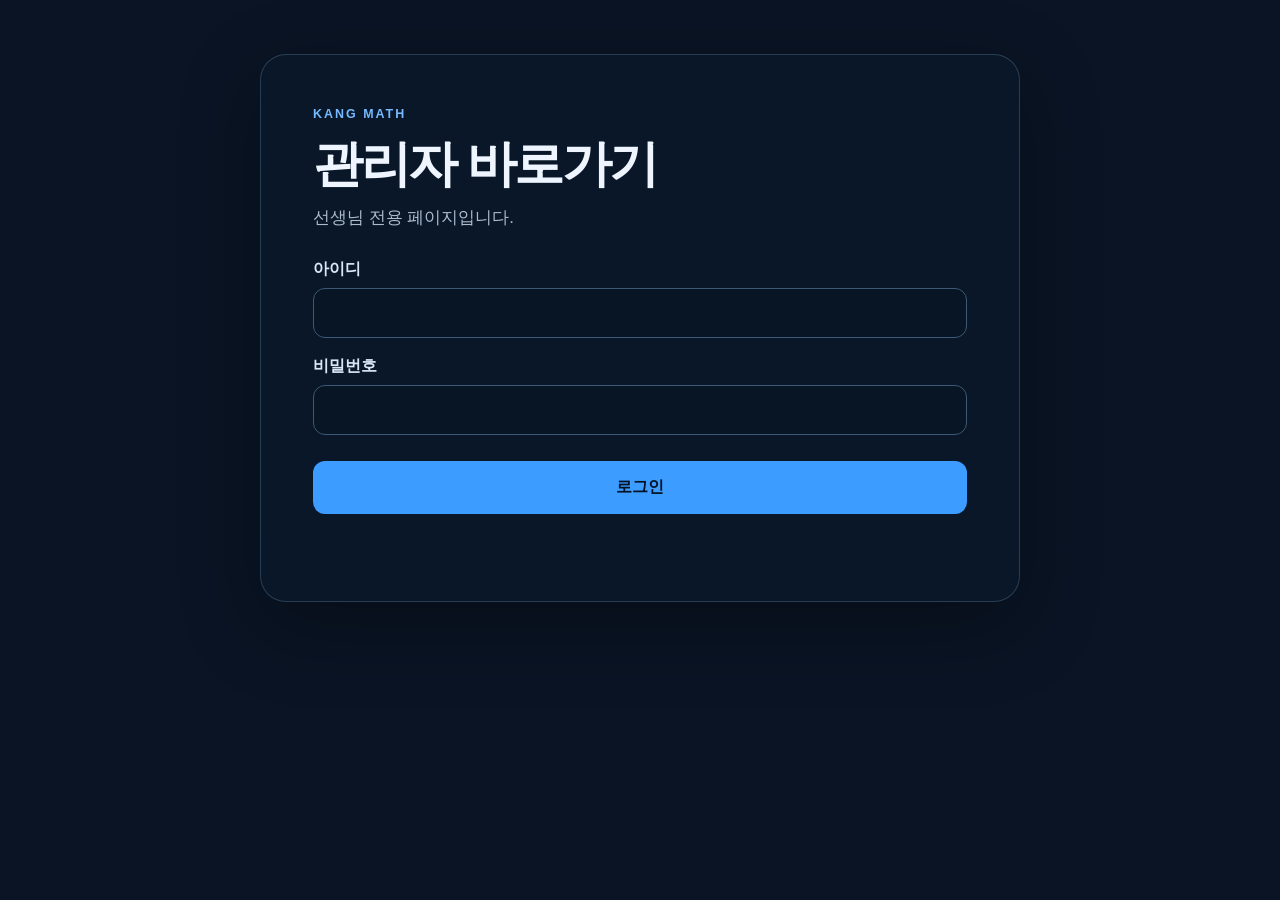
<file: admin/index.html>
<!DOCTYPE html>
<html lang="ko">
<head>
  <meta charset="UTF-8">
  <meta name="viewport" content="width=device-width, initial-scale=1.0">
  <meta name="robots" content="noindex, nofollow">
  <title>강석수학 관리자</title>
  <link rel="stylesheet" href="./admin.css">
</head>
<body>
  <main class="admin-shell">
    <section class="card" id="login-card" aria-labelledby="login-title">
      <div class="eyebrow">KANG MATH</div>
      <h1 id="login-title">관리자 바로가기</h1>
      <p class="intro">선생님 전용 페이지입니다.</p>
      <form id="login-form" novalidate>
        <label for="username">아이디</label>
        <input id="username" name="username" autocomplete="username" required>
        <label for="password">비밀번호</label>
        <input id="password" name="password" type="password" autocomplete="current-password" required>
        <button type="submit">로그인</button>
        <p class="message" id="login-message" role="alert" aria-live="polite"></p>
      </form>
    </section>

    <section class="card dashboard" id="dashboard" hidden aria-labelledby="dashboard-title">
      <div class="dashboard-top">
        <h1 id="dashboard-title"><span class="brand">KANG MATH</span>관리자 메뉴</h1>
        <button class="logout" id="logout" type="button">로그아웃</button>
      </div>

      <div class="groups">

      <section class="group g-make" aria-labelledby="group-make">
        <h2 class="group-title" id="group-make"><span>01</span>수업 자료 만들기</h2>
        <div class="link-grid">
          <a class="link-card" href="https://test.kangmath.com/" target="_blank" rel="noopener noreferrer">
            <span class="card-top"><strong>테스트지 만들기</strong></span>
            <span class="domain">test.kangmath.com</span>
            <svg class="ext" viewBox="0 0 16 16" aria-hidden="true" focusable="false"><path d="M5 11 11 5M6 5h5v5" fill="none" stroke="currentColor" stroke-width="1.6" stroke-linecap="round" stroke-linejoin="round"/></svg>
          </a>
          <a class="link-card" href="https://fix.kangmath.com/" target="_blank" rel="noopener noreferrer">
            <span class="card-top"><strong>오답노트 만들기</strong></span>
            <span class="domain">fix.kangmath.com</span>
            <svg class="ext" viewBox="0 0 16 16" aria-hidden="true" focusable="false"><path d="M5 11 11 5M6 5h5v5" fill="none" stroke="currentColor" stroke-width="1.6" stroke-linecap="round" stroke-linejoin="round"/></svg>
          </a>
          <a class="link-card" href="https://twin.kangmath.com/" target="_blank" rel="noopener noreferrer">
            <span class="card-top"><strong>변형문제</strong></span>
            <span class="domain">twin.kangmath.com</span>
            <svg class="ext" viewBox="0 0 16 16" aria-hidden="true" focusable="false"><path d="M5 11 11 5M6 5h5v5" fill="none" stroke="currentColor" stroke-width="1.6" stroke-linecap="round" stroke-linejoin="round"/></svg>
          </a>
        </div>
      </section>

      <section class="group g-family" aria-labelledby="group-family">
        <h2 class="group-title" id="group-family"><span>02</span>학생 · 학부모</h2>
        <div class="link-grid">
          <a class="link-card" href="https://board.kangmath.com/" target="_blank" rel="noopener noreferrer">
            <span class="card-top"><strong>동영상추적하기</strong></span>
            <span class="domain">board.kangmath.com</span>
            <svg class="ext" viewBox="0 0 16 16" aria-hidden="true" focusable="false"><path d="M5 11 11 5M6 5h5v5" fill="none" stroke="currentColor" stroke-width="1.6" stroke-linecap="round" stroke-linejoin="round"/></svg>
          </a>
          <a class="link-card is-trial" href="https://kangmath-parent-dashboard.vercel.app/" target="_blank" rel="noopener noreferrer">
            <span class="card-top"><strong>학부모 대시보드</strong><span class="status trial">테스트</span></span>
            <span class="domain">kangmath-parent-dashboard.vercel.app</span>
            <svg class="ext" viewBox="0 0 16 16" aria-hidden="true" focusable="false"><path d="M5 11 11 5M6 5h5v5" fill="none" stroke="currentColor" stroke-width="1.6" stroke-linecap="round" stroke-linejoin="round"/></svg>
          </a>
        </div>
      </section>

      <section class="group g-site" aria-labelledby="group-site">
        <h2 class="group-title" id="group-site"><span>03</span>사이트</h2>
        <div class="link-grid">
          <a class="link-card" href="https://www.kangmath.com/" target="_blank" rel="noopener noreferrer">
            <span class="card-top"><strong>강석수학 홈페이지</strong></span>
            <span class="domain">www.kangmath.com</span>
            <svg class="ext" viewBox="0 0 16 16" aria-hidden="true" focusable="false"><path d="M5 11 11 5M6 5h5v5" fill="none" stroke="currentColor" stroke-width="1.6" stroke-linecap="round" stroke-linejoin="round"/></svg>
          </a>
          <a class="link-card" href="https://go.kangmath.com/" target="_blank" rel="noopener noreferrer">
            <span class="card-top"><strong>AI 고교추천</strong></span>
            <span class="domain">go.kangmath.com</span>
            <svg class="ext" viewBox="0 0 16 16" aria-hidden="true" focusable="false"><path d="M5 11 11 5M6 5h5v5" fill="none" stroke="currentColor" stroke-width="1.6" stroke-linecap="round" stroke-linejoin="round"/></svg>
          </a>
          <a class="link-card" href="https://sch.dasanmirae.co.kr/" target="_blank" rel="noopener noreferrer">
            <span class="card-top"><strong>우리아이고교찾기</strong></span>
            <span class="domain">sch.dasanmirae.co.kr</span>
            <svg class="ext" viewBox="0 0 16 16" aria-hidden="true" focusable="false"><path d="M5 11 11 5M6 5h5v5" fill="none" stroke="currentColor" stroke-width="1.6" stroke-linecap="round" stroke-linejoin="round"/></svg>
          </a>
          <a class="link-card" href="https://dic.dasanmirae.co.kr/" target="_blank" rel="noopener noreferrer">
            <span class="card-top"><strong>대입권장과목사전</strong></span>
            <span class="domain">dic.dasanmirae.co.kr</span>
            <svg class="ext" viewBox="0 0 16 16" aria-hidden="true" focusable="false"><path d="M5 11 11 5M6 5h5v5" fill="none" stroke="currentColor" stroke-width="1.6" stroke-linecap="round" stroke-linejoin="round"/></svg>
          </a>
          <a class="link-card" href="https://wiki.kangmath.com/" target="_blank" rel="noopener noreferrer">
            <span class="card-top"><strong>위키</strong></span>
            <span class="domain">wiki.kangmath.com</span>
            <svg class="ext" viewBox="0 0 16 16" aria-hidden="true" focusable="false"><path d="M5 11 11 5M6 5h5v5" fill="none" stroke="currentColor" stroke-width="1.6" stroke-linecap="round" stroke-linejoin="round"/></svg>
          </a>
        </div>
      </section>

      <section class="group g-local" aria-labelledby="group-local">
        <h2 class="group-title" id="group-local"><span>04</span>내 컴퓨터에서 하는 작업</h2>
        <ul class="local-list">
          <li>
            <span class="local-name">시험지클린 · 양식 맞추기</span>
            <button class="copy-path" type="button" data-path="D:\수학시험지_자동화" aria-label="D:\수학시험지_자동화 경로 복사"><code>D:\수학시험지_자동화</code><span class="copy-hint" aria-hidden="true">복사</span></button>
          </li>
          <li>
            <span class="local-name">핵심개념서 교재 · 내지 색감조절판</span>
            <button class="copy-path" type="button" data-path="D:\핵심개념서" aria-label="D:\핵심개념서 경로 복사"><code>D:\핵심개념서</code><span class="copy-hint" aria-hidden="true">복사</span></button>
          </li>
          <li>
            <span class="local-name">개별손풀이</span>
            <button class="copy-path" type="button" data-path="D:\개별손풀이" aria-label="D:\개별손풀이 경로 복사"><code>D:\개별손풀이</code><span class="copy-hint" aria-hidden="true">복사</span></button>
          </li>
        </ul>
        <p class="sr-only" id="copy-status" aria-live="polite"></p>
      </section>
      </div>
    </section>
  </main>
  <script src="./admin.js"></script>
  <script src="./copy-path.js"></script>
</body>
</html>
</file>
<file: admin/admin.css>
:root { color-scheme: dark; font-family: Pretendard, "Noto Sans KR", Arial, sans-serif; background: #07111f; color: #eef5ff; }
* { box-sizing: border-box; }
body { margin: 0; min-height: 100vh; background: #0a1424; }
.admin-shell { width: min(100% - 32px, 1080px); min-height: 100vh; margin: auto; display: grid; align-items: start; padding: clamp(24px, 6vh, 64px) 0 32px; }
.card { width: 100%; padding: clamp(28px, 6vw, 52px); border: 1px solid rgba(155, 194, 235, .22); border-radius: 26px; background: rgba(10, 24, 42, .88); box-shadow: 0 24px 80px rgba(0, 0, 0, .3); }
.eyebrow { color: #75baff; font-size: .78rem; font-weight: 800; letter-spacing: .16em; }
h1 { margin: 10px 0 8px; font-size: clamp(2rem, 5vw, 3.1rem); letter-spacing: -.05em; }
.intro { margin: 0 0 30px; color: #aabbd0; font-size: 1.05rem; }
label { display: block; margin: 18px 0 8px; color: #d9e8f8; font-weight: 700; }
input { width: 100%; padding: 15px 16px; border: 1px solid #3c5876; border-radius: 12px; background: #081525; color: #fff; font-size: 1rem; outline: none; }
input:focus { border-color: #69b6ff; box-shadow: 0 0 0 3px rgba(105,182,255,.16); }
form button, .logout { border: 0; border-radius: 12px; cursor: pointer; font-weight: 800; }
form button { width: 100%; margin-top: 26px; padding: 16px; background: #3c9cff; color: #031224; font-size: 1rem; }
form button:hover { background: #72baff; }
.message { min-height: 1.4em; margin: 14px 0 0; color: #ff9e9e; font-size: .95rem; }
#login-card { max-width: 760px; margin-inline: auto; }
[hidden] { display: none !important; }

/* 관리자 메뉴: 노트북 가독성을 위해 글자·카드·여백을 기존 대비 30% 확대 */
.admin-shell:has(#dashboard:not([hidden])) {
  grid-template-columns: minmax(0, 1fr);
  width: min(100% - 52px, 1274px);
  padding: clamp(26px, 4vh, 46.8px) 0 31.2px;
}
.dashboard {
  min-width: 0;
  --text: #e5ebf3;
  --text-muted: #a9b8cb;
  padding: 26px;
  border: 1.3px solid #34445f;
  border-radius: 26px;
  background: #0e1829;
  box-shadow: 0 31.2px 83.2px #030a1433;
}
.sr-only { position: absolute; width: 1.3px; height: 1.3px; margin: -1.3px; padding: 0; overflow: hidden; clip: rect(0 0 0 0); white-space: nowrap; border: 0; }
.dashboard-top {
  display: flex;
  align-items: center;
  justify-content: flex-start;
  gap: 15.6px;
  margin-bottom: 23.4px;
  padding-bottom: 20.8px;
  border-bottom: 1.3px solid #ffffff12;
}
.dashboard h1 { display: flex; align-items: center; gap: 15.6px; margin: 0; padding: 11.7px 18.2px; border: 1.3px solid #486a97; border-radius: 11.7px; background: #213c60; color: #f0f4fa; font-size: 28.6px; font-weight: 800; line-height: 1.25; letter-spacing: -.04em; }
.brand { padding-right: 15.6px; border-right: 1.3px solid #bbcde344; color: #bbcde3; font-size: 13px; font-weight: 800; letter-spacing: .15em; }
.dashboard .logout { flex-shrink: 0; padding: 10.4px 15.6px; border: 1.3px solid #405066; border-radius: 10.4px; background: #1c2838; color: #c4cfdd; font-size: 15.6px; font-weight: 600; white-space: nowrap; transition: background-color .16s ease, color .16s ease; }
.dashboard .logout:hover { background: #29394e; color: #f0f4fa; }
.groups { --gap: 18px; display: flex; flex-wrap: wrap; align-items: flex-start; gap: 28px 40px; }
.g-site, .g-local { flex-basis: 100%; }
/* 어두운 화면 위에 구분되는 중간 밝기의 영역색과 진한 글자를 사용한다. */
.group { --text: #101824; --text-muted: #182230; --accent: #639fe8; --accent-rgb: 99,159,232; --badge: #294f80; --surface: #1a2d44; --surface-hover: #243c57; --heading: var(--accent); display: flex; flex-direction: column; min-width: 0; max-width: 100%; }
.g-make { --accent: #e6a3bd; --accent-rgb: 230,163,189; --badge: #704156; --surface: #cba2b3; --surface-hover: #d5adbe; }
.g-family { --accent: #4dbd9c; --accent-rgb: 77,189,156; --badge: #235d4d; --surface: #669f97; --surface-hover: #72aba3; }
.g-site { --accent: #aa87d9; --accent-rgb: 170,135,217; --badge: #51406e; --surface: #9183ad; --surface-hover: #9e90b9; }
.g-local { --accent: #d99a58; --accent-rgb: 217,154,88; --badge: #6b4827; --surface: #b6945d; --surface-hover: #c1a06a; }
.group-title { display: flex; align-items: center; gap: 11.7px; margin: 0 0 10.4px; color: var(--heading); font-size: 18.2px; font-weight: 700; line-height: 28.6px; letter-spacing: -.02em; }
.group-title span { display: inline-flex; align-items: center; justify-content: center; min-width: 32.5px; height: 28.6px; border: 1.3px solid rgba(var(--accent-rgb), .4); border-radius: 7.8px; background: var(--badge); color: #e5ebf3; font-size: 13px; font-weight: 800; letter-spacing: .04em; }
/* 각 상자는 내용 너비만 사용하며 남는 공간으로 늘어나지 않는다. */
.link-grid, .local-list { display: flex; flex-wrap: wrap; align-items: flex-start; gap: var(--gap); margin: 0; padding: 0; list-style: none; }
.link-card, .local-list li { position: relative; display: flex; flex: 0 1 auto; flex-direction: column; justify-content: center; gap: 1.3px; width: max-content; max-width: 100%; min-width: 0; padding: 9.1px 13px; border: 1.3px solid rgba(var(--accent-rgb), .35); border-radius: 10.4px; background: var(--surface); }
.link-card { color: var(--text); text-decoration: none; transition: border-color .16s ease, background-color .16s ease, box-shadow .16s ease; }
.link-card:hover { border-color: rgba(var(--accent-rgb), .7); background: var(--surface-hover); }
.link-card:active { background: var(--surface); }
.link-card::after { content: ''; position: absolute; inset: 0; border-radius: inherit; background: radial-gradient(circle at var(--click-x, 50%) var(--click-y, 50%), #ffffff14, transparent 55%); opacity: 0; transition: opacity .2s ease; pointer-events: none; }
.link-card.clicked::after { opacity: 1; }
.card-top { display: flex; align-items: center; justify-content: space-between; gap: 7.8px; min-width: 0; padding-right: 19.5px; }
.link-card.is-trial .card-top { padding-right: 0; }
.link-card strong, .local-name { color: var(--text); font-size: 18.2px; font-weight: 650; line-height: 26px; letter-spacing: -.035em; overflow-wrap: anywhere; }
.link-card .domain { min-width: 0; color: var(--text-muted); font-size: 14.95px; font-weight: 400; line-height: 19.5px; overflow-wrap: anywhere; }
.link-card.is-trial .domain { font-size: 14.3px; }
.ext { position: absolute; top: 13px; right: 11.7px; width: 15.6px; height: 15.6px; color: var(--text-muted); transition: color .16s ease; }
.link-card.is-trial .ext { display: none; }
.link-card:hover .ext { color: var(--text); }
.status { display: inline-flex; flex-shrink: 0; align-items: center; padding: 1.3px 6.5px; border: 1.3px solid #79653e; border-radius: 6.5px; background: #3b3221; color: #d8be87; font-size: 13px; font-weight: 600; line-height: 19.5px; white-space: nowrap; }
.copy-path { display: inline-flex; align-items: center; justify-content: space-between; gap: 10.4px; width: 100%; min-width: 0; margin: 0; padding: 0; border: 0; border-radius: 3.9px; background: transparent; color: var(--text-muted); font: inherit; text-align: left; cursor: copy; }
.copy-path code { min-width: 0; font-family: Consolas, "D2Coding", monospace; font-size: 14.95px; line-height: 19.5px; overflow-wrap: anywhere; }
.copy-hint { flex-shrink: 0; color: var(--text-muted); font-size: 13px; font-weight: 500; }
.copy-path:hover, .copy-path:hover .copy-hint { color: var(--text); }
.copy-path.copied, .copy-path.copied .copy-hint { color: #103326; }
.copy-path.failed .copy-hint { color: #581421; }
.link-card:focus-visible, .copy-path:focus-visible, .dashboard .logout:focus-visible { outline: 2.6px solid #90b8e5; outline-offset: 5.2px; }
@media (max-width: 780px) {
  .admin-shell:has(#dashboard:not([hidden])) { width: calc(100% - 31.2px); padding: 20.8px 0; }
  .dashboard { padding: 23.4px 18.2px; border-radius: 20.8px; }
  .dashboard-top { gap: 13px; margin-bottom: 26px; padding-bottom: 20.8px; }
  .dashboard h1 { flex-direction: column; align-items: flex-start; gap: 3.9px; padding: 10.4px 14.3px; font-size: 26px; }
  .brand { padding: 0; border: 0; font-size: 13px; }
  .groups { gap: 28px; }
  .group-title { font-size: 16.9px; }
}
@media (max-width: 420px) {
  .dashboard-top { flex-wrap: wrap; }
}
@media (prefers-reduced-motion: reduce) {
  .link-card, .link-card::after, .ext, .dashboard .logout { transition: none; }
}
</file>
